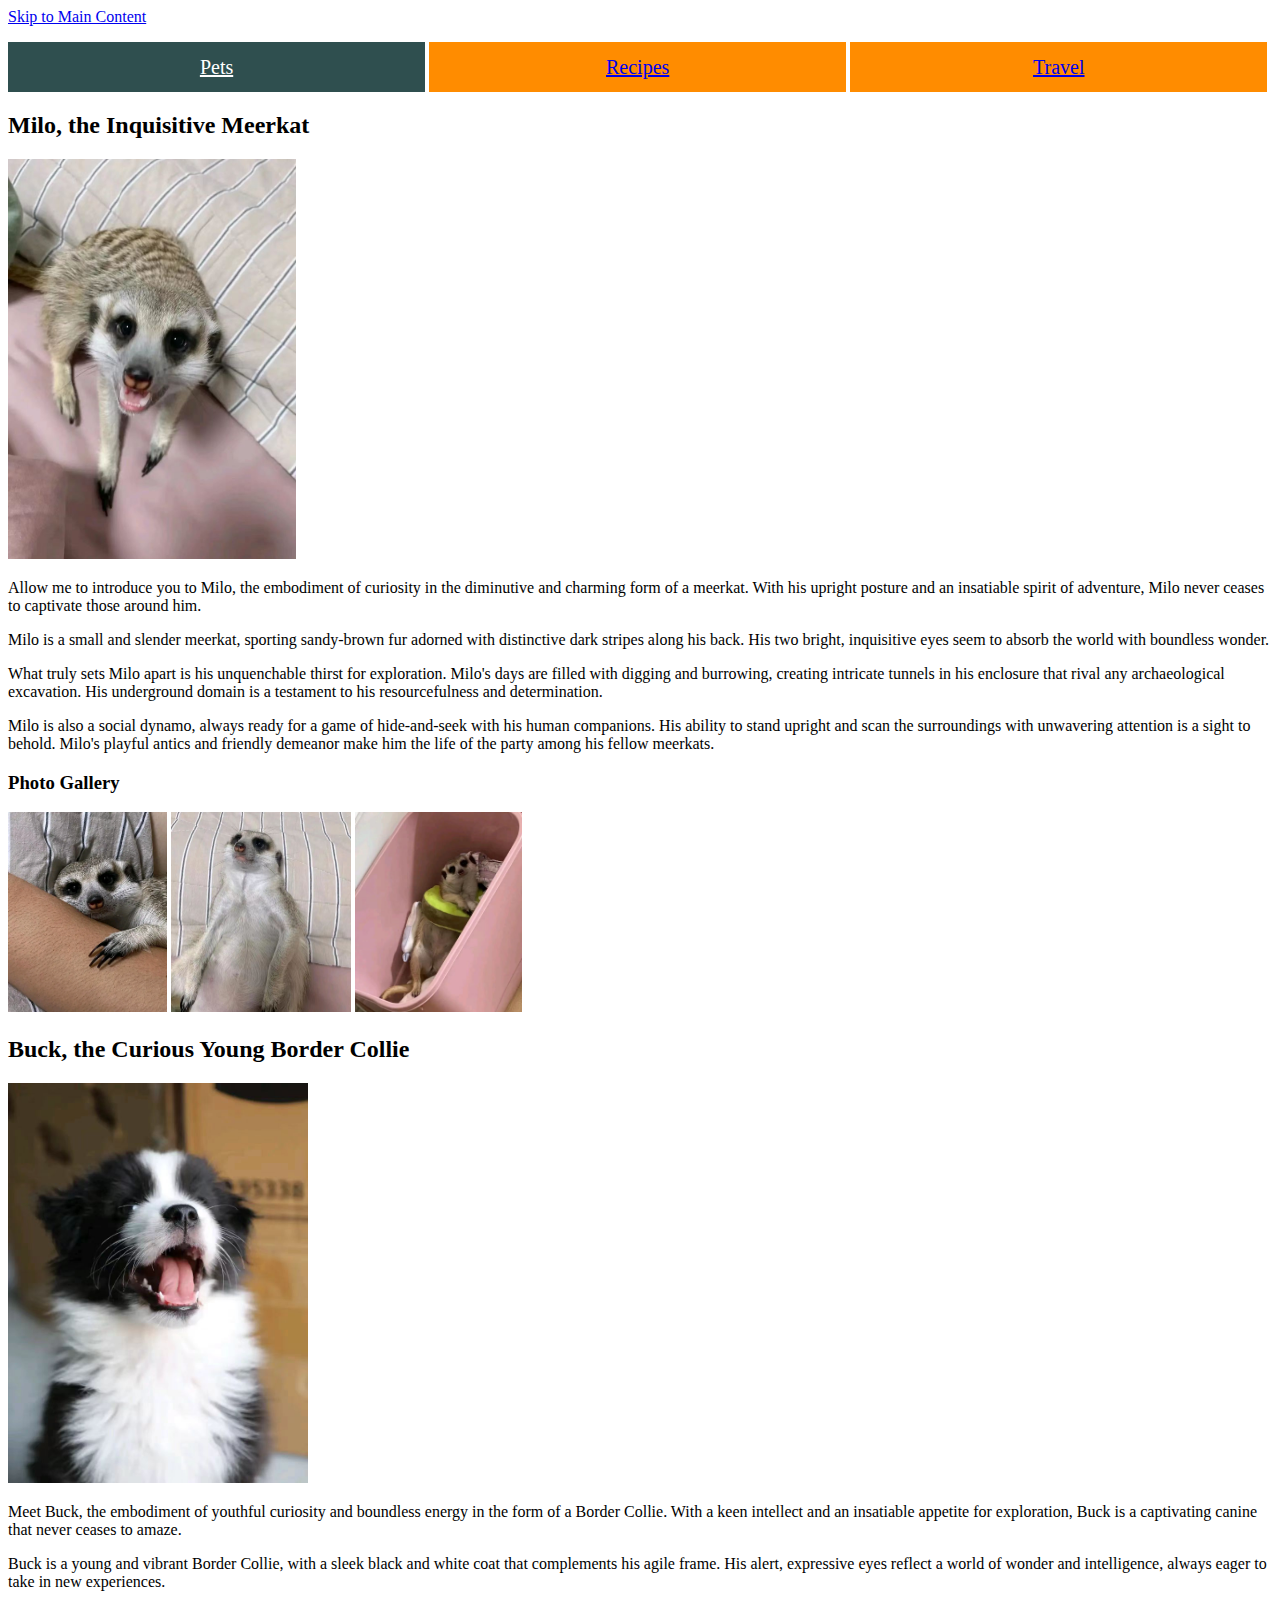
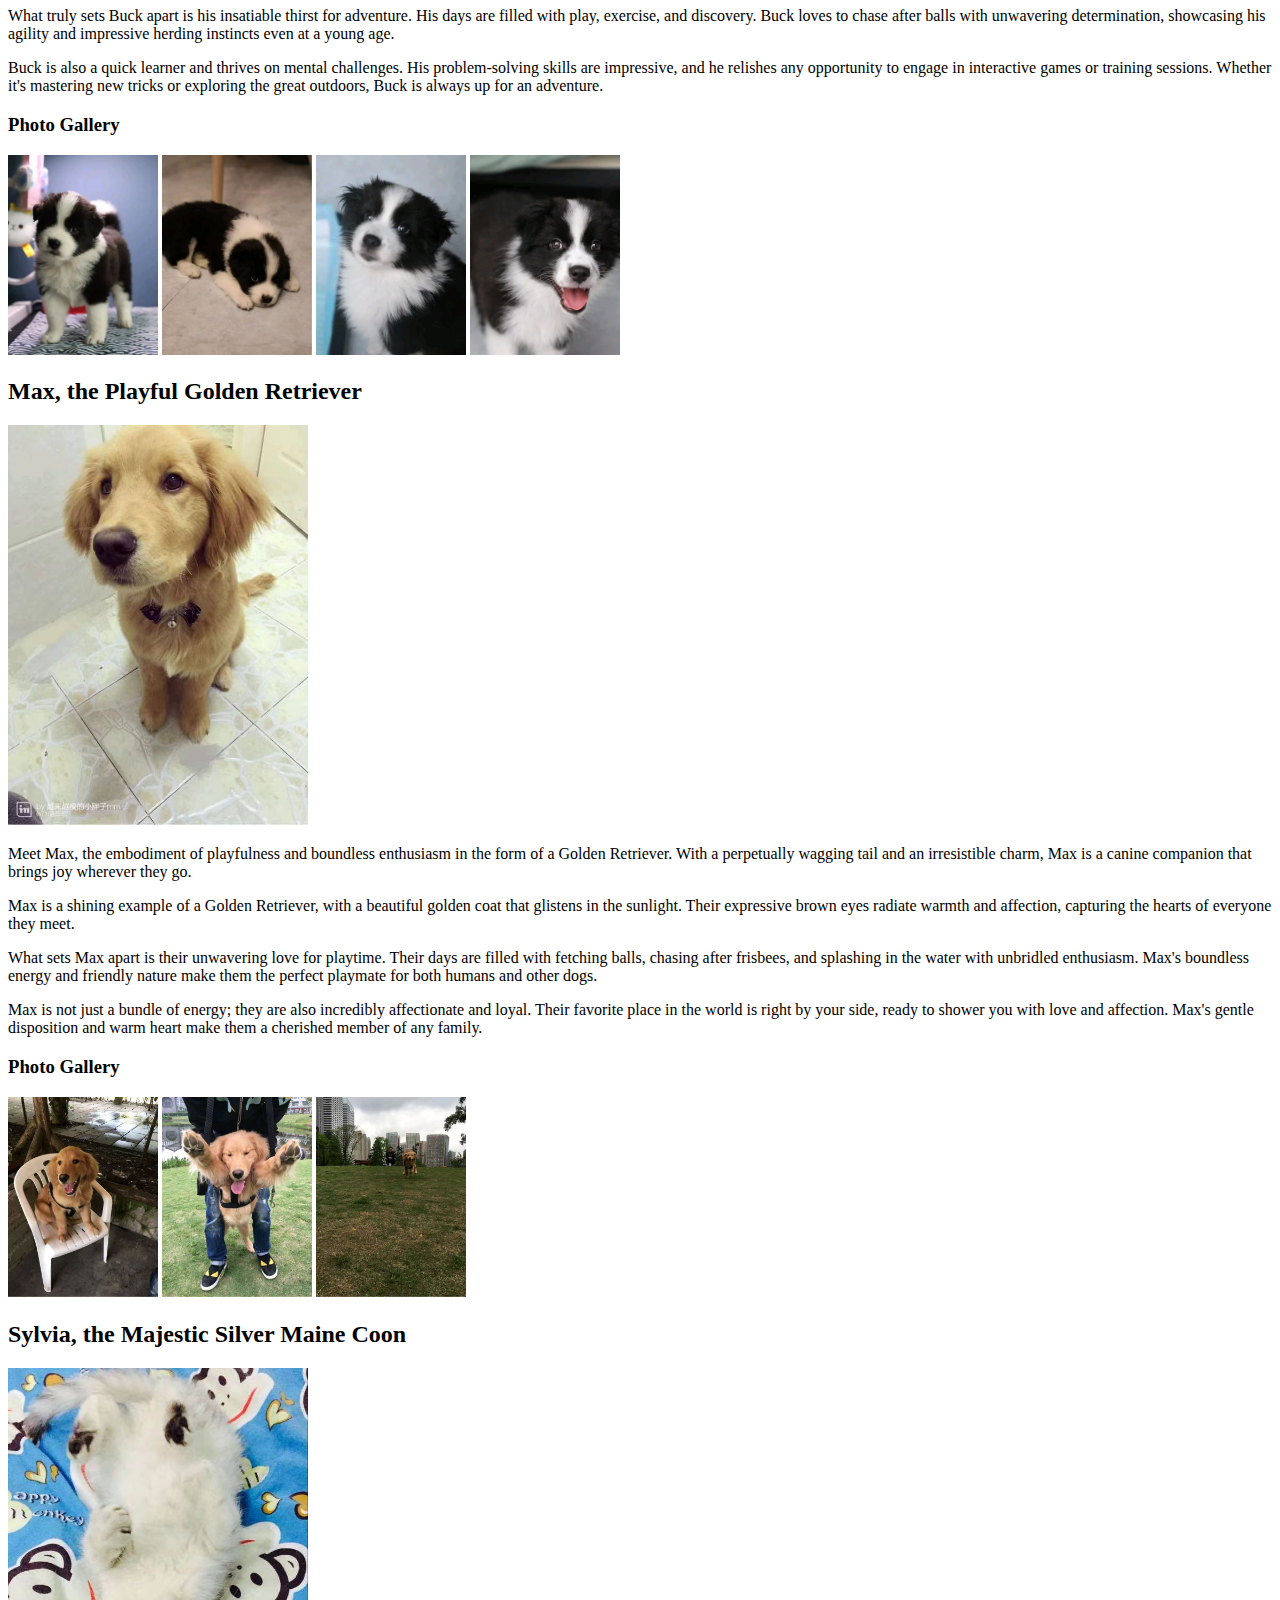
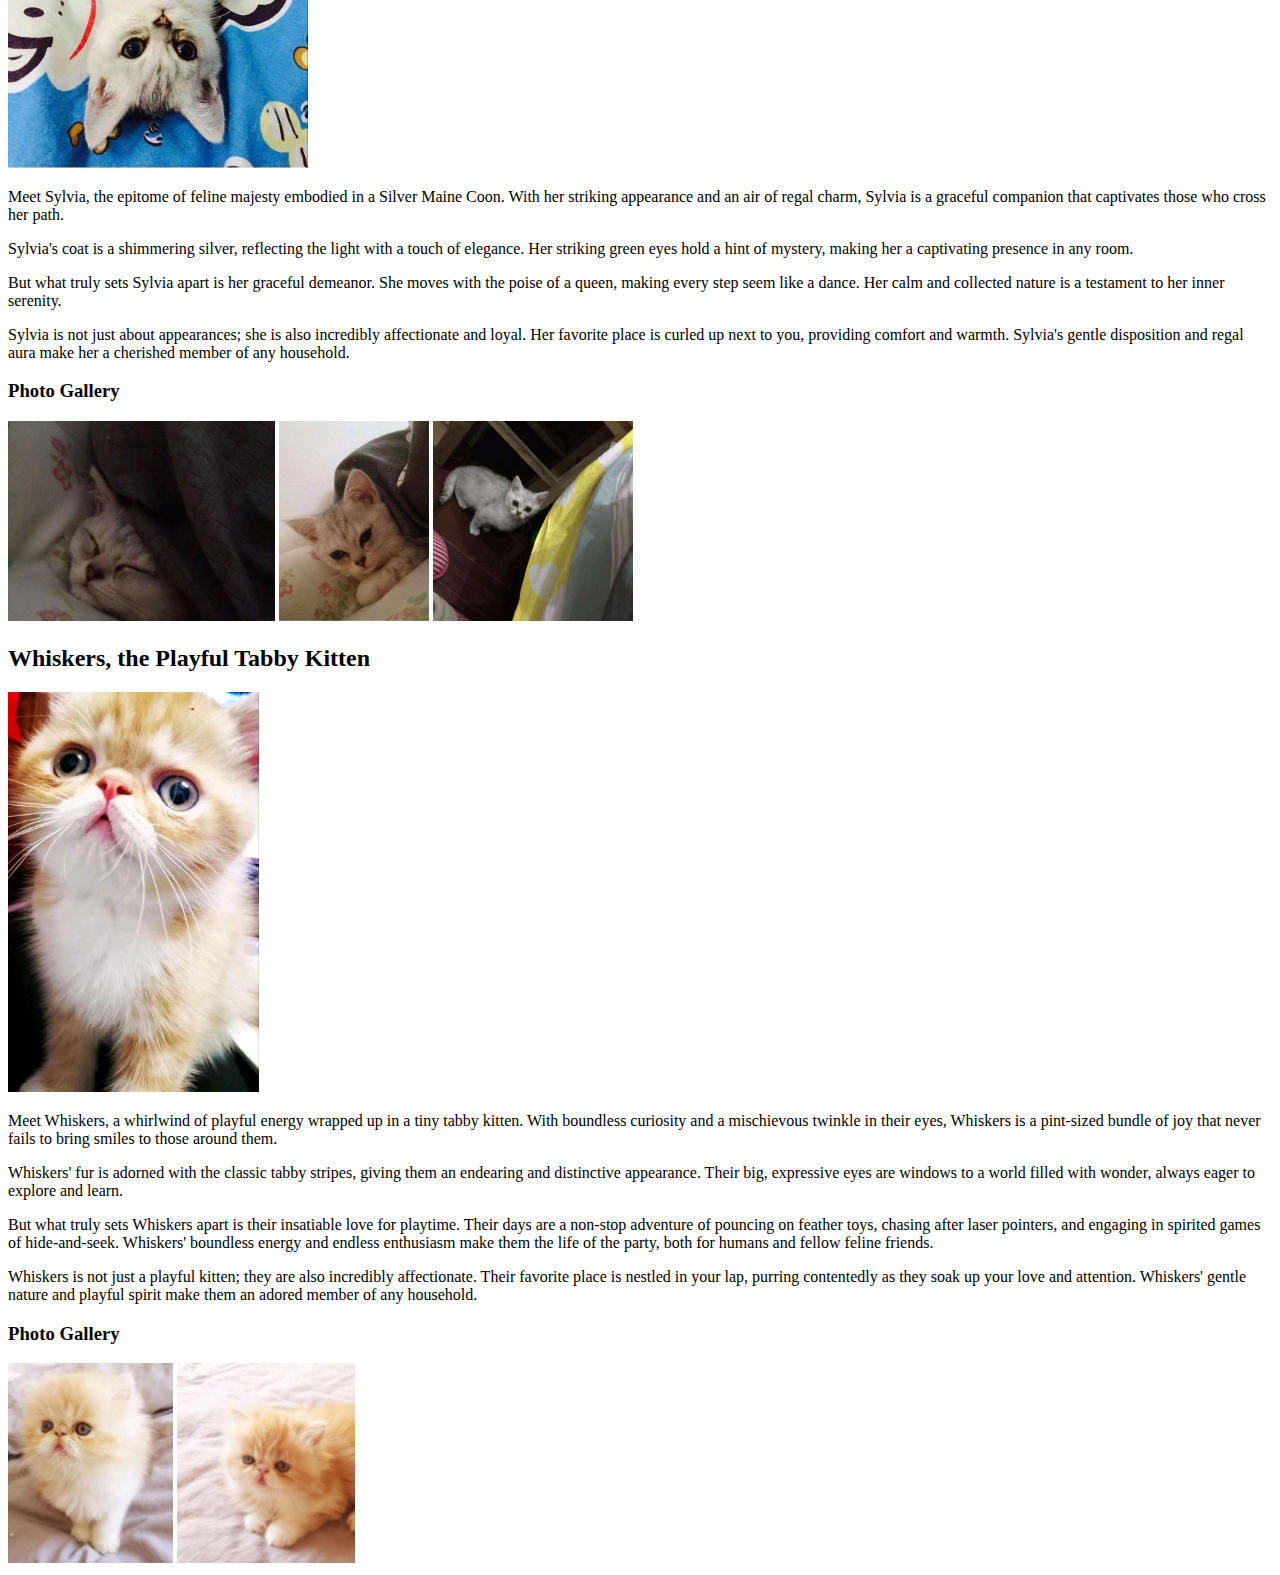
<file: index.html>
<!DOCTYPE html>
<html lang="en">
<head>
    <meta charset="UTF-8">
    <meta name="viewport" content="width=device-width, initial-scale=1.0">
    <link rel="stylesheet" type="text/css" href="CSS/style.css">
    <title>Pets</title>
</head>
<body>
    <a href="#main-content">Skip to Main Content</a>
    <ul class="navigation">
        <li class="active"><a href="index.html">Pets</a></li>
        <li><a href="recipes.html">Recipes</a></li>
        <li><a href="travel.html">Travel</a></li>
    </ul>
    <main>
        <div id="main-content">
            <h2>Milo, the Inquisitive Meerkat</h2>
            <img src="images/milo1.jpg" height="400" alt="Milo">
            <p>Allow me to introduce you to Milo, the embodiment of curiosity in the diminutive and charming form of a meerkat. With his upright posture and an insatiable spirit of adventure, Milo never ceases to captivate those around him.</p>
            <p>Milo is a small and slender meerkat, sporting sandy-brown fur adorned with distinctive dark stripes along his back. His two bright, inquisitive eyes seem to absorb the world with boundless wonder.</p>
            <p>What truly sets Milo apart is his unquenchable thirst for exploration. Milo's days are filled with digging and burrowing, creating intricate tunnels in his enclosure that rival any archaeological excavation. His underground domain is a testament to his resourcefulness and determination.</p>
            <p>Milo is also a social dynamo, always ready for a game of hide-and-seek with his human companions. His ability to stand upright and scan the surroundings with unwavering attention is a sight to behold. Milo's playful antics and friendly demeanor make him the life of the party among his fellow meerkats.</p>
            <h3>Photo Gallery</h3>
            <img src="images/milo2.png" height="200" alt="Milo">
            <img src="images/milo3.jpg" height="200" alt="Milo">
            <img src="images/milo4.jpg" height="200" alt="Milo">

            <h2>Buck, the Curious Young Border Collie</h2>
            <img src="images/buck3.jpg" height="400" alt="Buck">
            <p>Meet Buck, the embodiment of youthful curiosity and boundless energy in the form of a Border Collie. With a keen intellect and an insatiable appetite for exploration, Buck is a captivating canine that never ceases to amaze.</p>
            <p>Buck is a young and vibrant Border Collie, with a sleek black and white coat that complements his agile frame. His alert, expressive eyes reflect a world of wonder and intelligence, always eager to take in new experiences.</p>
            <p>What truly sets Buck apart is his insatiable thirst for adventure. His days are filled with play, exercise, and discovery. Buck loves to chase after balls with unwavering determination, showcasing his agility and impressive herding instincts even at a young age.</p>
            <p>Buck is also a quick learner and thrives on mental challenges. His problem-solving skills are impressive, and he relishes any opportunity to engage in interactive games or training sessions. Whether it's mastering new tricks or exploring the great outdoors, Buck is always up for an adventure.</p>
            <h3>Photo Gallery</h3>
            <img src="images/buck1.jpg" height="200" alt="Buck">
            <img src="images/buck2.jpg" height="200" alt="Buck">
            <img src="images/buck4.jpg" height="200" alt="Buck">
            <img src="images/buck5.jpg" height="200" alt="Buck">

            <h2>Max, the Playful Golden Retriever</h2>
            <img src="images/max1.jpg" height="400" alt="Max">
            <p>Meet Max, the embodiment of playfulness and boundless enthusiasm in the form of a Golden Retriever. With a perpetually wagging tail and an irresistible charm, Max is a canine companion that brings joy wherever they go.</p>
            <p>Max is a shining example of a Golden Retriever, with a beautiful golden coat that glistens in the sunlight. Their expressive brown eyes radiate warmth and affection, capturing the hearts of everyone they meet.</p>
            <p>What sets Max apart is their unwavering love for playtime. Their days are filled with fetching balls, chasing after frisbees, and splashing in the water with unbridled enthusiasm. Max's boundless energy and friendly nature make them the perfect playmate for both humans and other dogs.</p>
            <p>Max is not just a bundle of energy; they are also incredibly affectionate and loyal. Their favorite place in the world is right by your side, ready to shower you with love and affection. Max's gentle disposition and warm heart make them a cherished member of any family.</p>
            <h3>Photo Gallery</h3>
            <img src="images/max2.jpg" height="200" alt="Max">
            <img src="images/max3.jpg" height="200" alt="Max">
            <img src="images/max4.jpg" height="200" alt="Max">

            <h2>Sylvia, the Majestic Silver Maine Coon</h2>
            <img src="images/sylvia.jpg" height="400" alt="Sylvia, the Silver Maine Coon">
            <p>Meet Sylvia, the epitome of feline majesty embodied in a Silver Maine Coon. With her striking appearance and an air of regal charm, Sylvia is a graceful companion that captivates those who cross her path.</p>
            <p>Sylvia's coat is a shimmering silver, reflecting the light with a touch of elegance. Her striking green eyes hold a hint of mystery, making her a captivating presence in any room.</p>
            <p>But what truly sets Sylvia apart is her graceful demeanor. She moves with the poise of a queen, making every step seem like a dance. Her calm and collected nature is a testament to her inner serenity.</p>
            <p>Sylvia is not just about appearances; she is also incredibly affectionate and loyal. Her favorite place is curled up next to you, providing comfort and warmth. Sylvia's gentle disposition and regal aura make her a cherished member of any household.</p>
            <h3>Photo Gallery</h3>
            <img src="images/sylvia1.jpg" height="200" alt="Sylvia, the Silver Maine Coon">
            <img src="images/sylvia2.jpg" height="200" alt="Sylvia, the Silver Maine Coon">
            <img src="images/sylvia3.jpg" height="200" alt="Sylvia, the Silver Maine Coon">
            
            <h2>Whiskers, the Playful Tabby Kitten</h2>
            <img src="images/whiskers1.jpg" height="400" alt="Whiskers, the Tabby Kitten">
            <p>Meet Whiskers, a whirlwind of playful energy wrapped up in a tiny tabby kitten. With boundless curiosity and a mischievous twinkle in their eyes, Whiskers is a pint-sized bundle of joy that never fails to bring smiles to those around them.</p>
            <p>Whiskers' fur is adorned with the classic tabby stripes, giving them an endearing and distinctive appearance. Their big, expressive eyes are windows to a world filled with wonder, always eager to explore and learn.</p>
            <p>But what truly sets Whiskers apart is their insatiable love for playtime. Their days are a non-stop adventure of pouncing on feather toys, chasing after laser pointers, and engaging in spirited games of hide-and-seek. Whiskers' boundless energy and endless enthusiasm make them the life of the party, both for humans and fellow feline friends.</p>
            <p>Whiskers is not just a playful kitten; they are also incredibly affectionate. Their favorite place is nestled in your lap, purring contentedly as they soak up your love and attention. Whiskers' gentle nature and playful spirit make them an adored member of any household.</p>

            <h3>Photo Gallery</h3>
            <img src="images/whiskers2.jpg" height="200" alt="Whiskers">
            <img src="images/whiskers3.jpg" height="200" alt="Whiskers">
            
        </div>
    </main>
    
</body>
</html>
</file>
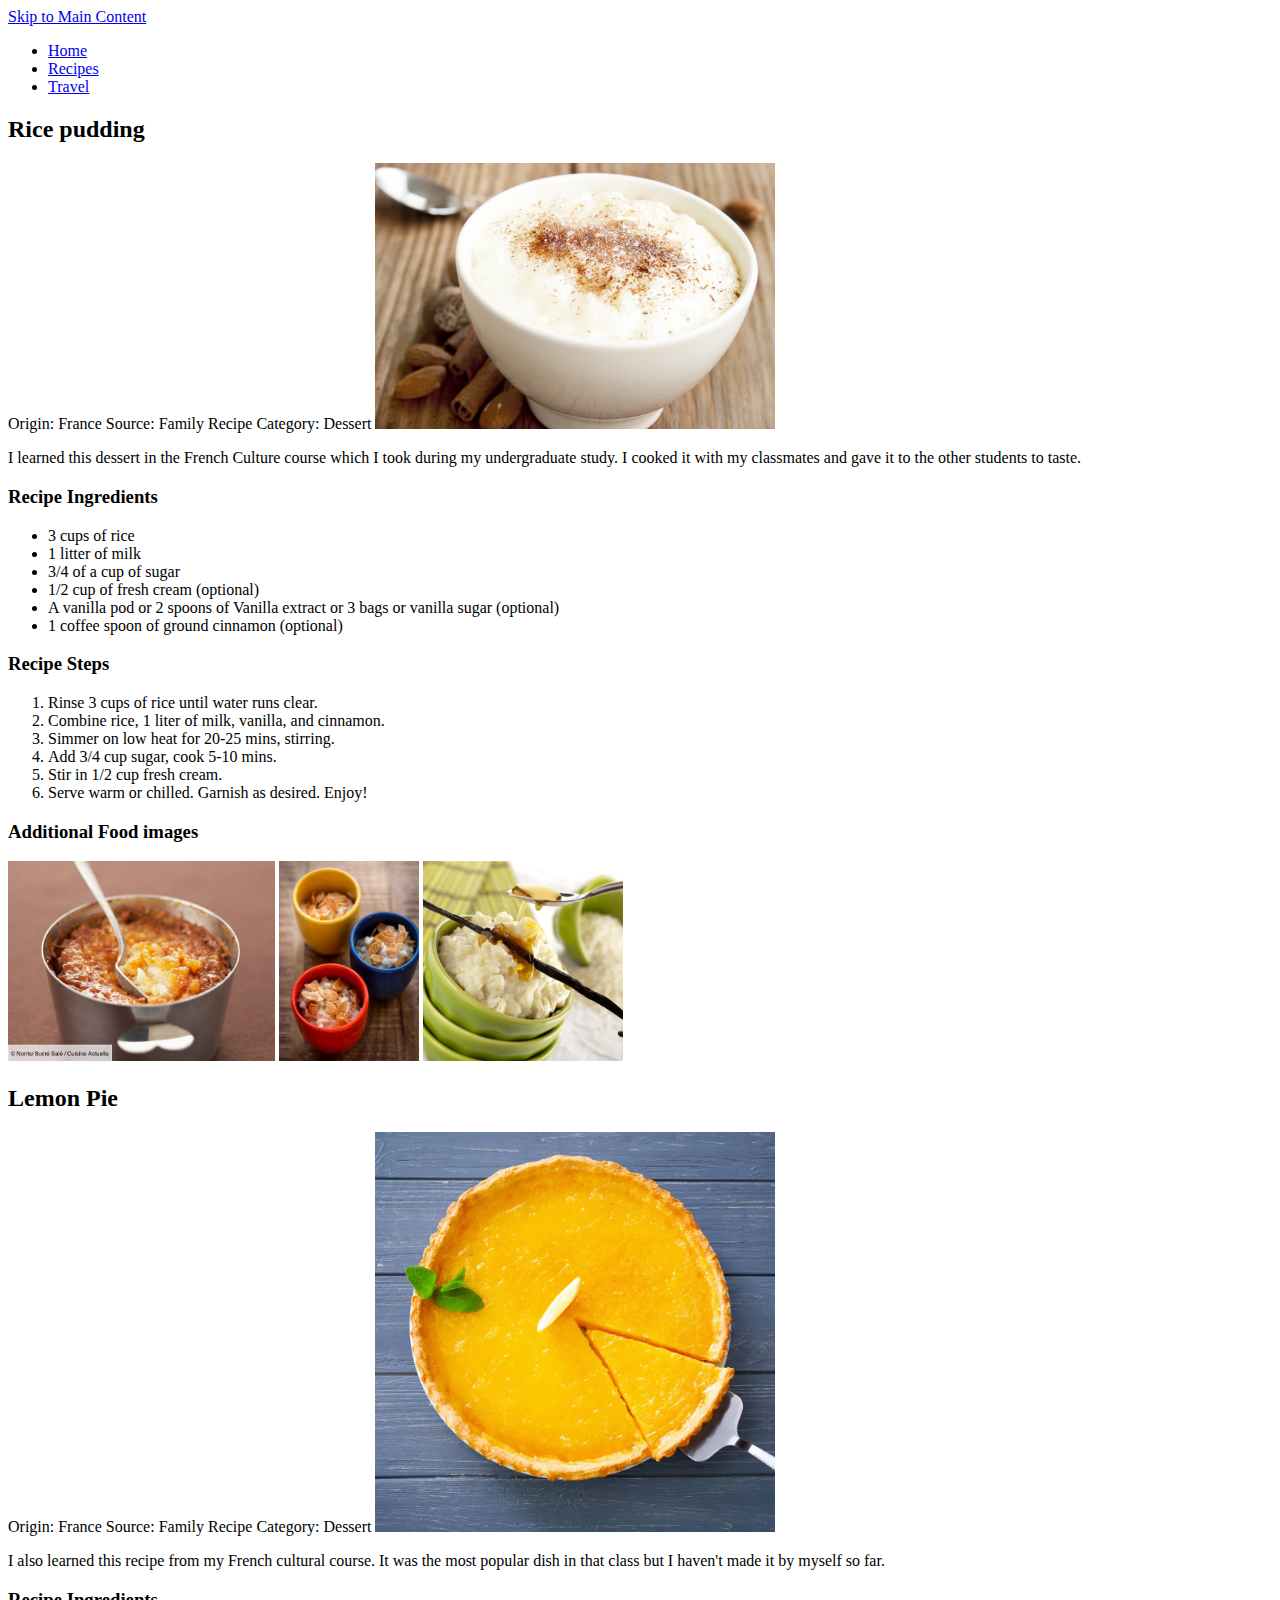
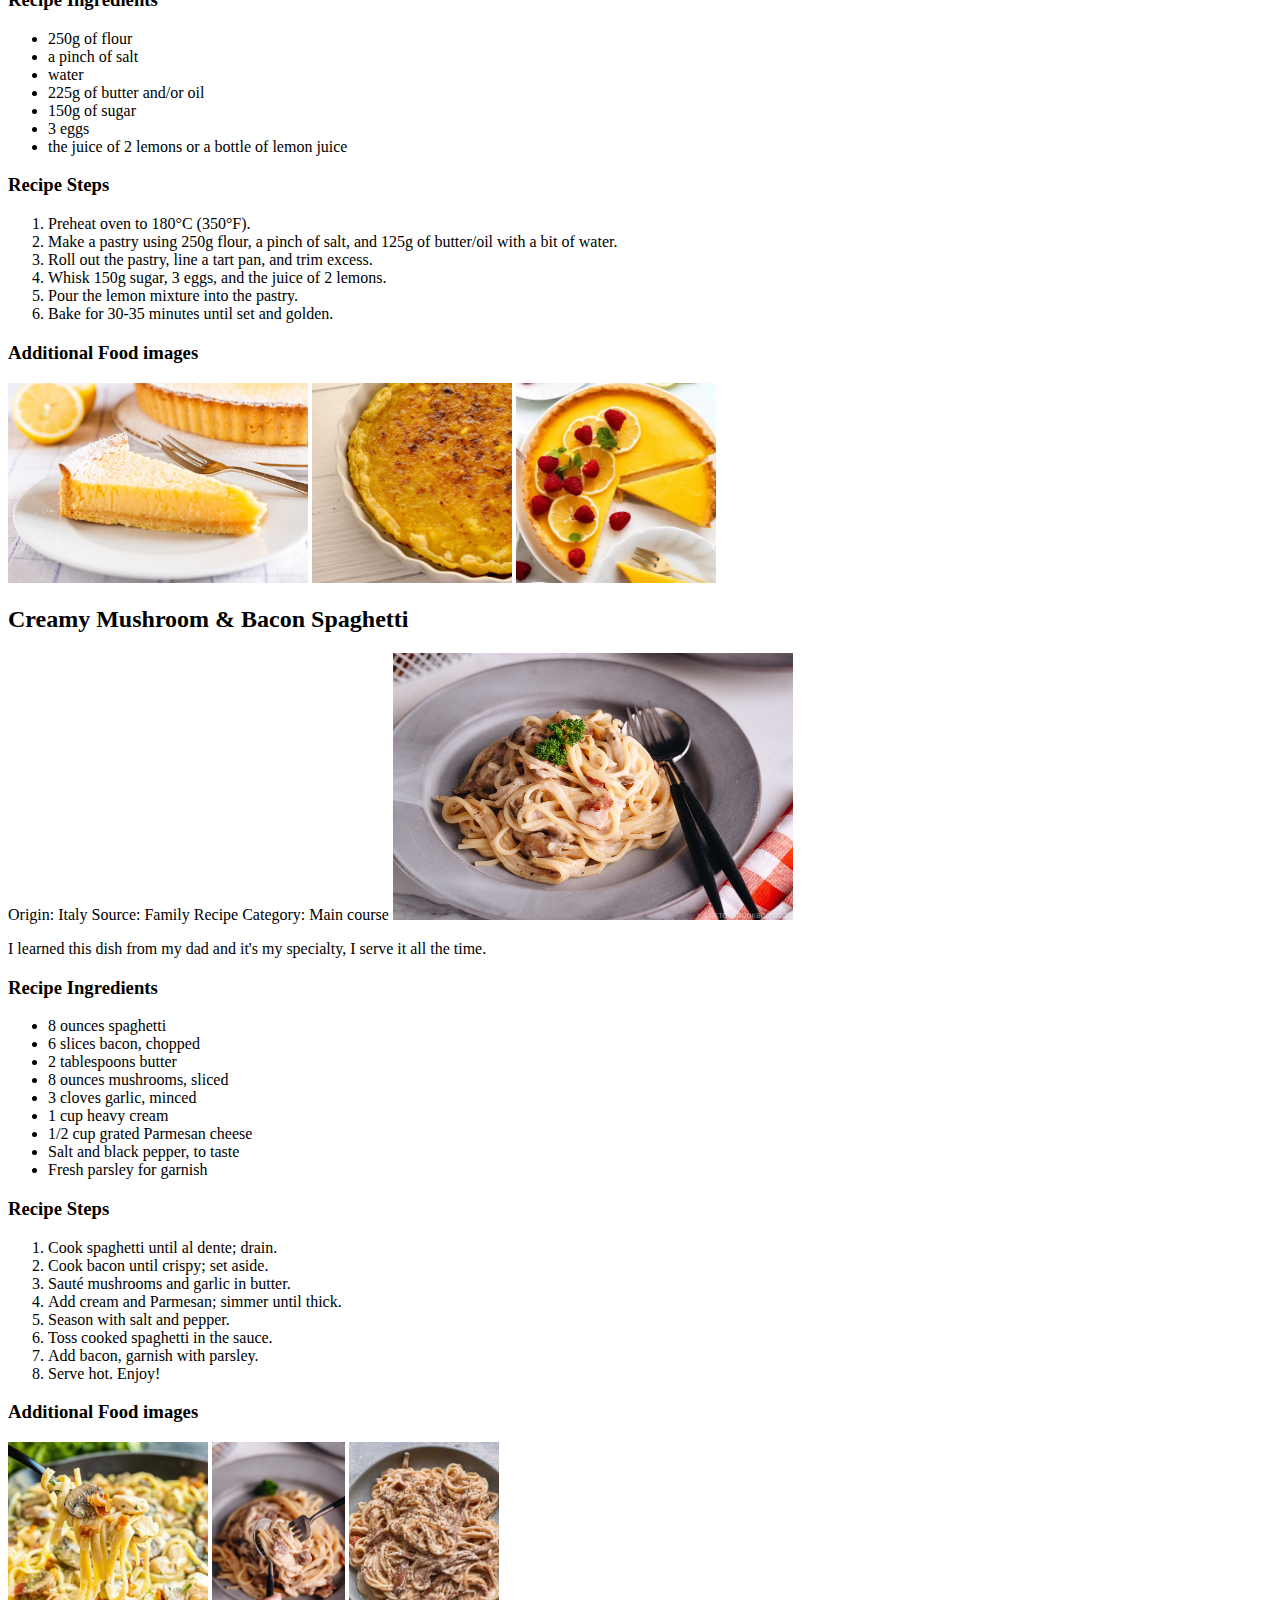
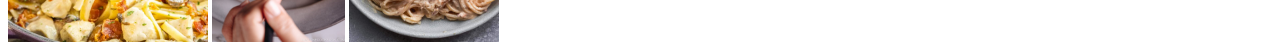
<file: recipes.html>
<!DOCTYPE html>
<html lang="en">
<head>
    <meta charset="UTF-8">
    <meta name="viewport" content="width=device-width, initial-scale=1.0">
    <title>Recipes</title>
</head>
<body>
    <a href="#main-content">Skip to Main Content</a>
    <ul class="navigation">
        <li><a href="index.html">Home</a></li>
        <li class="active"><a href="recipes.html">Recipes</a></li>
        <li><a href="travel.html">Travel</a></li>
    </ul>   
    <main>
    <div id="main-content">
        <h2>Rice pudding</h2>
        <span>Origin: France</span>
        <span>Source: Family Recipe</span>
        <span>Category: Dessert</span>
        <img src="images/Rice pudding1.jpg" width="400" alt="Rice pudding">
        <p>I learned this dessert in the French Culture course which I took during my undergraduate study. I cooked it with my classmates and gave it to the other students to taste.</p>
        <h3>Recipe Ingredients</h3>
        <ul>
            <li>3 cups of rice</li>
            <li>1 litter of milk</li>
            <li>3/4 of a cup of sugar</li>
            <li>1/2 cup of fresh cream (optional)</li>
            <li>A vanilla pod or 2 spoons of Vanilla extract or 3 bags or vanilla sugar (optional)</li>
            <li>1 coffee spoon of ground cinnamon (optional)</li>
        </ul>

        <h3>Recipe Steps</h3> 
        <ol>
            <li>Rinse 3 cups of rice until water runs clear.</li>
            <li>Combine rice, 1 liter of milk, vanilla, and cinnamon.</li>
            <li>Simmer on low heat for 20-25 mins, stirring.</li>
            <li>Add 3/4 cup sugar, cook 5-10 mins.</li>
            <li>Stir in 1/2 cup fresh cream.</li>
            <li>Serve warm or chilled. Garnish as desired. Enjoy!</li> 
        </ol>

        <h3>Additional Food images</h3>
        <img src="images/rice pudding2.jpeg" height = "200" alt="Rice pudding">
        <img src="images/Rice pudding3.webp" height = "200" alt="Rice pudding">
        <img src="images/Rice pudding4.jpg" height = "200" alt="Rice pudding">

        <h2>Lemon Pie</h2>
        <span>Origin: France</span>
        <span>Source: Family Recipe</span>
        <span>Category: Dessert</span>

        <img src="images/Lemon pie 1.webp" width = "400" alt="Lemon pie">
        <p>I also learned this recipe from my French cultural course. It was the most popular dish in that class but I haven't made it by myself so far.</p>
        <h3>Recipe Ingredients</h3>
        <ul>
            <li>250g of flour</li>
            <li>a pinch of salt</li>
            <li>water</li>
            <li>225g of butter and/or oil</li>
            <li>150g of sugar</li>
            <li>3 eggs</li>
            <li>the juice of 2 lemons or a bottle of lemon juice</li>
        </ul>

        <h3>Recipe Steps</h3> 
        <ol>
            <li>Preheat oven to 180°C (350°F).</li>
            <li>Make a pastry using 250g flour, a pinch of salt, and 125g of butter/oil with a bit of water.</li>
            <li>Roll out the pastry, line a tart pan, and trim excess.</li>
            <li>Whisk 150g sugar, 3 eggs, and the juice of 2 lemons.</li>
            <li>Pour the lemon mixture into the pastry.</li>
            <li>Bake for 30-35 minutes until set and golden.</li> 
        </ol>

        <h3>Additional Food images</h3>
        <img src="images/lemon pie2.jpg" height = "200" alt="Lemon pie">
        <img src="images/lemon pie3.jpg" height = "200" alt="Lemon pie">
        <img src="images/lemon pie4.webp" height = "200" alt="Lemon pie">

        <h2>Creamy Mushroom & Bacon Spaghetti</h2>
        <span>Origin: Italy</span>
        <span>Source: Family Recipe</span>
        <span>Category: Main course</span>
        <img src="images/Creamy-Mushroom-Bacon-Spaghetti 1.jpg" width="400" alt="Creamy Mushroom Bacon Spaghetti">
        <p>I learned this dish from my dad and it's my specialty, I serve it all the time.</p>
        <h3>Recipe Ingredients</h3>
        <ul>
            <li>8 ounces spaghetti</li>
            <li>6 slices bacon, chopped</li>
            <li>2 tablespoons butter</li>
            <li>8 ounces mushrooms, sliced</li>
            <li>3 cloves garlic, minced</li>
            <li>1 cup heavy cream</li>
            <li>1/2 cup grated Parmesan cheese</li>
            <li>Salt and black pepper, to taste</li>
            <li>Fresh parsley for garnish</li>
        </ul>

        <h3>Recipe Steps</h3> 
        <ol>
            <li>Cook spaghetti until al dente; drain.</li>
            <li>Cook bacon until crispy; set aside.</li>
            <li>Sauté mushrooms and garlic in butter.</li>
            <li>Add cream and Parmesan; simmer until thick.</li>
            <li>Season with salt and pepper.</li>
            <li>Toss cooked spaghetti in the sauce.</li>
            <li>Add bacon, garnish with parsley.</li>
            <li>Serve hot. Enjoy!</li> 
        </ol>

        <h3>Additional Food images</h3>
        <img src="images/Creamy Bacon spaghetti2.webp" height = "200" alt="Creamy Mushroom Bacon Spaghetti">
        <img src="images/Creamy-Mushroom-Bacon-Spaghetti-3.jpg" height = "200" alt="Creamy Mushroom Bacon Spaghetti">
        <img src="images/Creamy bacon spaghetti.jpg" height = "200" alt="Creamy Mushroom Bacon Spaghetti">
    </div>
    </main>
</body>
</html>
</file>
<file: CSS/style.css>
.navigation {
    list-style: none;
    padding: 0;
    height:50px;
}


.navigation li{
    text-decoration: none;
    color:white;
    background-color: darkorange;
    text-align: center;
    display:inline-block;
    width:33%;
    height:100%;
    margin:auto auto;
    line-height:50px;
}

.navigation li.active {
    background-color:darkslategrey;
}
.navigation .active a {
   color:white;
}
.navigation li a {
    font-size:20px;
    padding:auto 0;
}
.navigation li:hover {
    background-color: white;
    color: blueviolet;
}

.navigation li a:hover{
    color:black;
}
</file>
